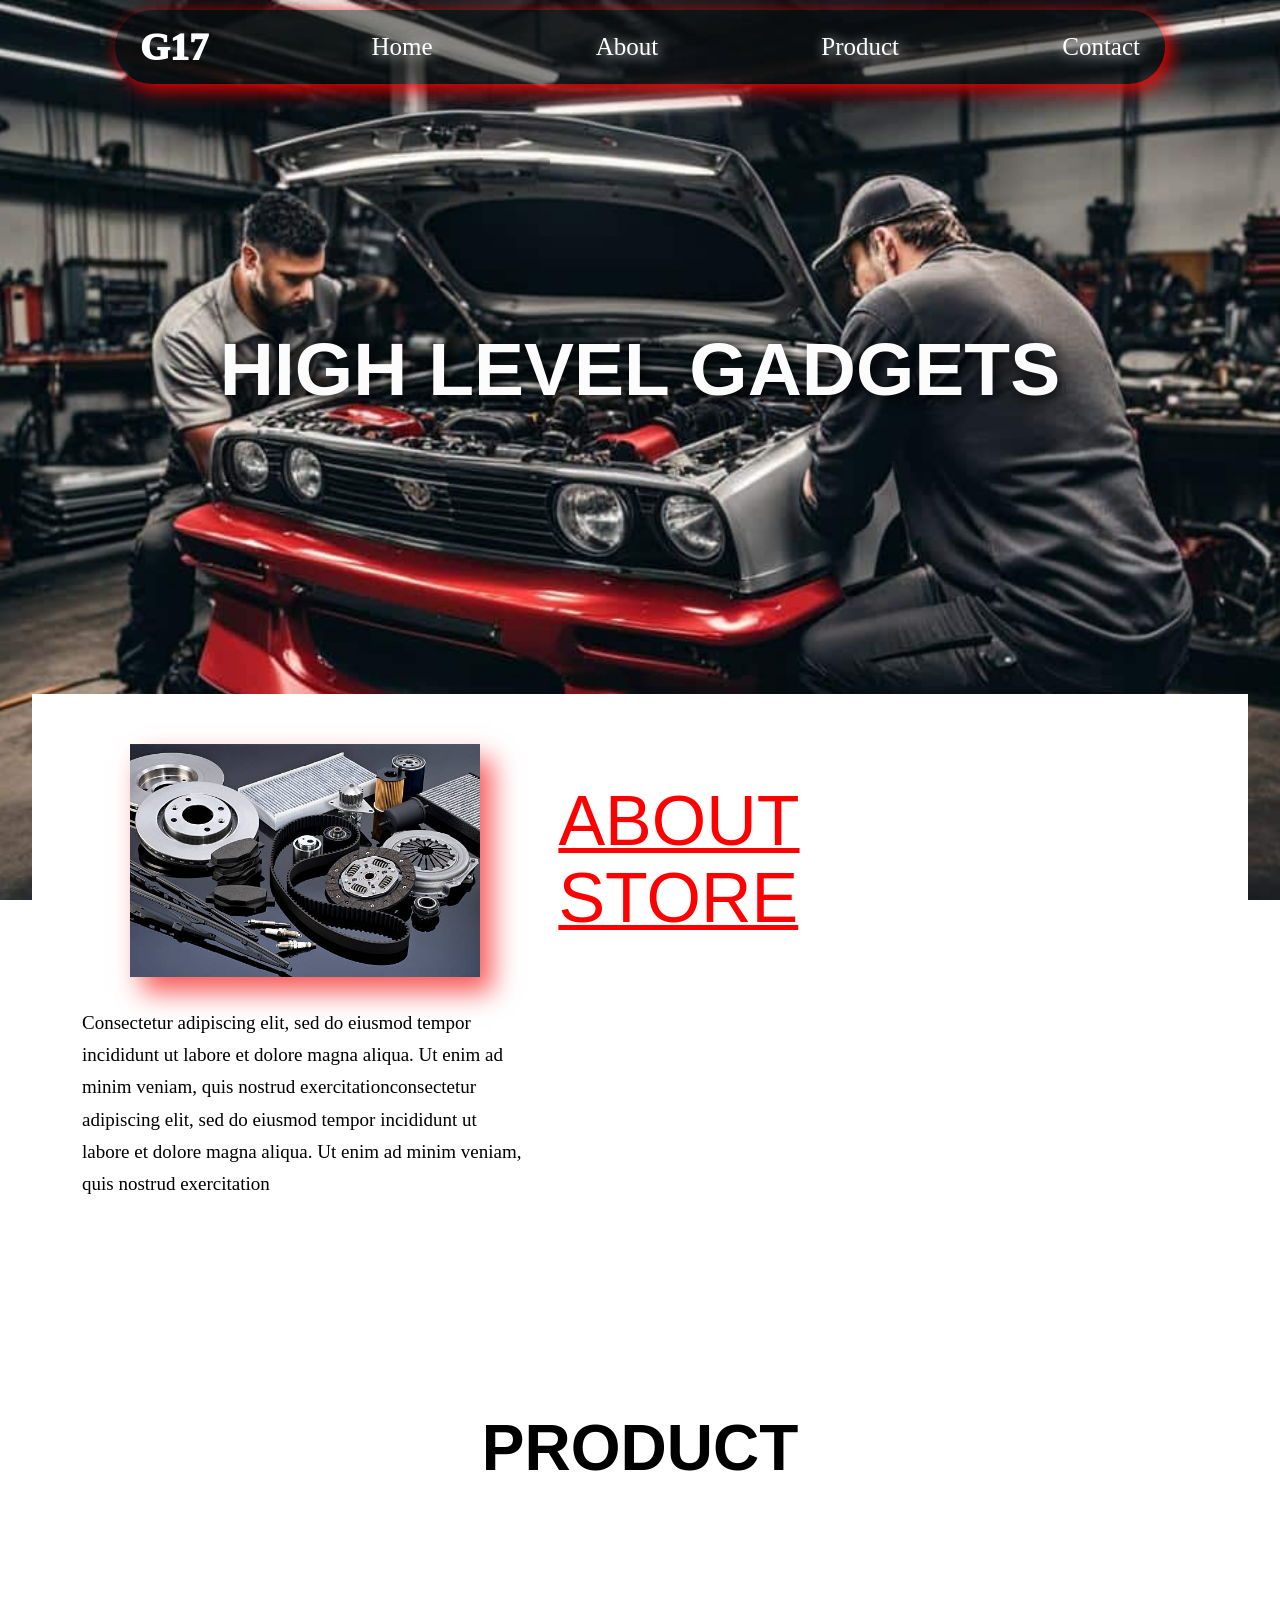
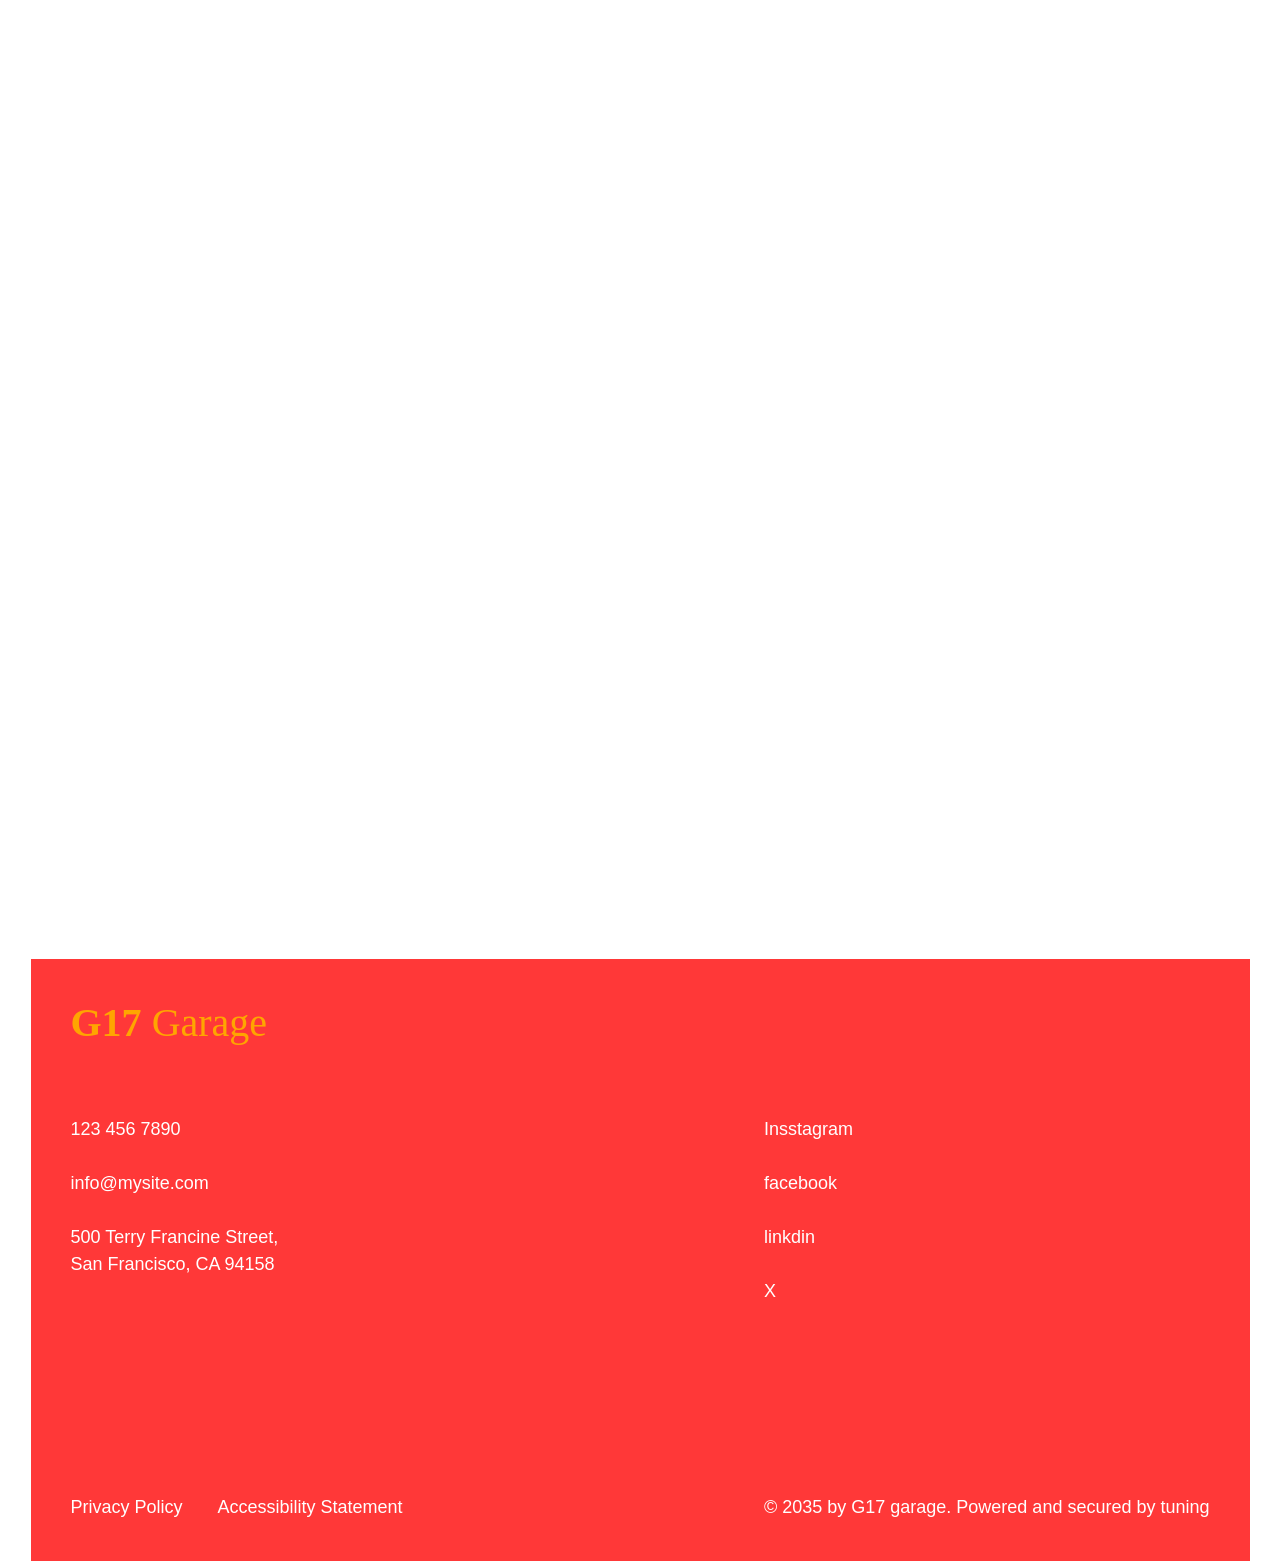
<file: index.html>
<!DOCTYPE html>
<html lang="en">

<head>
    <meta charset="UTF-8">
    <meta name="viewport" content="width=device-width, initial-scale=1.0">
    <title>G17 Garage</title>
    <link rel="stylesheet" href="style.css">
    <link rel="shortcut icon" href="./logo.jpg" type="image/x-icon">
    <link href="https://fonts.cdnfonts.com/css/winob" rel="stylesheet">
    <link href="https://fonts.cdnfonts.com/css/base45" rel="stylesheet">
    <link href="https://unpkg.com/aos@2.3.1/dist/aos.css" rel="stylesheet">
    <script src="https://unpkg.com/aos@2.3.1/dist/aos.js"></script>
    <meta name="viewport" content="width=device-width, initial-scale=1.0">

</head>

<body>
    <header>
        <div class="d1">
            <ul>
                <li><a class="g17" href="#">G17</a></li>
                <li><a class="space" href="./index.html">Home</a></li>
                <li><a href="./about.html">About</a></li>
                <li><a href="./product.html">Product</a></li>
                <li><a class="spacer" href="./contact.html">Contact</a></li>
            </ul>
        </div>
    </header>
    <div class="d2">
        <h2>HIGH LEVEL GADGETS</h2>
    </div>

    <!-- about -->
    <div data-aos="fade-right">
        <div class="d3">
            <div class="d4">
                <img class="bmw" src="./store.jpg" alt="">
            </div>
            <p class="abt">ABOUT <br> STORE</p>
            <p class="pas">Consectetur adipiscing elit, sed do eiusmod tempor <br> incididunt ut labore et dolore magna
                aliqua. Ut enim ad <br> minim veniam, quis nostrud exercitationconsectetur <br> adipiscing elit, sed do
                eiusmod tempor incididunt ut <br>labore et dolore magna aliqua. Ut enim ad minim veniam, <br> quis
                nostrud exercitation</p>
        </div>
    </div>

   <!-- product -->
    <div class="d5">
        <h1>PRODUCT</h1>
    </div>

    <div data-aos="zoom-in" class="product">
        <div class="d6">
            <div class="card" style="width: 18rem;">
                <img src="./spoiler.jpg" class="card-img-top" alt="..." height="250" width="230">
                <div class="card-body">
                    <p>Spoiler</p>
                    <button class="button1" id="b1" onclick="minus()">-</button>
                     <span id="quantity">1</span>
                    <button class="button2" id="b2" onclick="plus()">+</button>
                    <div id="v1" style="border: 1px dotted black; border-radius: 10px; padding: 12px 0px;margin: 5px 70px;">
                        <h6 id="ha" style="font-size: larger;">$100</h6>
                    </div>
                </div>
            </div>
        </div>
        <!-- 2nd pr -->
        <div class="d6">
            <div class="card" style="width: 18rem;">
                <img src="./diffuser" class="card-img-top" alt="..." height="250" width="230">
                <div class="card-body">
                    <p>Diffuser</p>
                    <button class="button1" id="b1" onclick="minus1()">-</button>
                     <span id="quantity1">1</span>
                    <button class="button2" id="b2" onclick="plus1()">+</button>
                    <div style="border: 1px dotted black; border-radius: 10px; padding: 10px 0px;margin: 5px 70px;">
                         <h6 id="hb" style="font-size: larger;">$100</h6>
                    </div>
                </div>
            </div>
        </div>
        <!-- 3rd pr -->
        <div class="d6">
            <div class="card" style="width: 18rem;">
                <img src="./this.webp" class="card-img-top" alt="..." height="250" width="230">
                <div class="card-body">
                    <p>steering</p>
                    <button class="button1" id="b1" onclick="minus2()">-</button>
                     <span id="quantity2">1</span>
                    <button class="button2" id="b2" onclick="plus2()">+</button>
                    <div style="border: 1px dotted black; border-radius: 10px; padding: 10px 0px;margin: 5px 70px;">
                         <h6 id="hc" style="font-size: larger;">$100</h6>
                    </div>
                </div>
            </div>
        </div>
    </div>
    <br>
    <!-- 4rth pr -->
    <div data-aos="zoom-in" class="rowproduct2">
        <div class="d7">
            <div class="card" style="width: 18rem;">
                <img src="./exhaust.webp" class="card-img-top" alt="..." height="250" width="230">
                <div class="card-body">
                    <p>Exhauster</p>
                    <button class="button1" id="b1" onclick="minus3()">-</button>
                    <span id="quantity3">1</span>
                    <button class="button2" id="b2" onclick="plus3()">+</button>
                    <div style="border: 1px dotted black; border-radius: 10px; padding: 10px 0px;margin: 5px 70px;">
                        <h6 id="hd" style="font-size: larger;">$100</h6>
                    </div>
                </div>
            </div>
        </div>
        <!-- 5th pr -->
        <div class="d7">
            <div class="card" style="width: 18rem;">
                <img src="./wrap.webp" class="card-img-top" alt="..." height="250" width="230">
                <div class="card-body">
                    <p>Wrap</p>
                    <button class="button1" id="b1" onclick="minus4()">-</button>
                    <span id="quantity4">1</span>
                    <button class="button2" id="b2" onclick="plus4()">+</button>
                    <div style="border: 1px dotted black; border-radius: 10px; padding: 10px 0px;margin: 5px 70px;">
                        <h6 id="he" style="font-size: larger;">$100</h6>
                    </div>
                </div>
            </div>
        </div>
        <!-- 6th pr -->
        <div class="d7">
            <div class="card" style="width: 18rem;">
                <img src="./tint.webp" class="card-img-top" alt="..." height="250" width="230">
                <div class="card-body">
                    <p>Tint</p>
                    <button class="button1" id="b1" onclick="minus5()">-</button>
                    <span id="quantity5">1</span>
                    <button class="button2" id="b2" onclick="plus5()">+</button>
                    <div style="border: 1px dotted black; border-radius: 10px; padding: 10px 0px;margin: 5px 70px;">
                        <h6 id="hf" style="font-size: larger;">$100</h6>
                    </div>
                </div>
            </div>
        </div>
    </div>
    <!-- contact -->

    <div class="div17">
        <p class="footer"><b>G17</b> Garage</p>


        <div class="div18">
            <p class="personal">123 456 7890 <br><br>info@mysite.com <br><br>500 Terry Francine Street,<br>San
                Francisco, CA 94158 <br><br><br><br><br><br><br><br><br>
                <a class="privacy" href="#">Privacy Policy</a>
                <a class="statement" href="#">Accessibility Statement</a>
            </p>

            <div class="div19">
                <p class="apps">Insstagram <br><br>facebook <br><br>linkdin <br><br>X <br><br><br><br><br><br><br><br>©
                    2035 by G17 garage. Powered and secured by tuning</p>
            </div>
        </div>
    </div>


</body>

<script>

    AOS.init();

    let quantity = 1;
    let quantity1 = 1;
    let quantity2 = 1;
    let quantity3 = 1;
    let quantity4 = 1;
    let quantity5 = 1;

const unitPrice = 100;

function plus() {
    quantity++;

    document.getElementById("quantity").innerText = quantity;

    let total = unitPrice * quantity;

    document.getElementById("ha").innerText ="$ "+ total;
}
function minus() {
    if (quantity > 1) {
        quantity--;

        document.getElementById("quantity").innerText = quantity;

        let total = unitPrice * quantity;

        document.getElementById("ha").innerText = "$ "+ total;
    }
}
    function minus1() {
    if (quantity1 > 1) {
        quantity1--;

        document.getElementById("quantity1").innerText = quantity1;

        let total = unitPrice * quantity1;

        document.getElementById("hb").innerText = "$ "+ total;
    }
}
    function plus1() {
    quantity1++;

    document.getElementById("quantity1").innerText = quantity1;

    let total = unitPrice * quantity1;

    document.getElementById("hb").innerText ="$ "+ total;
}
    function minus2()  {
    if (quantity2 > 1) {
        quantity2--;

        document.getElementById("quantity2").innerText = quantity2;

        let total = unitPrice * quantity2;

        document.getElementById("hc").innerText = "$ "+ total;
    }
}
    function plus2() {
    quantity2++;

    document.getElementById("quantity2").innerText = quantity2;

    let total = unitPrice * quantity2;

    document.getElementById("hc").innerText ="$ "+ total;
}
    // div7
    function minus3() {
    if (quantity3 > 1) {
        quantity3--;

        document.getElementById("quantity3").innerText = quantity3;

        let total = unitPrice * quantity3;

        document.getElementById("hd").innerText = "$ "+ total;
    }
}
    function plus3() {
    quantity3++;

    document.getElementById("quantity3").innerText = quantity3;

    let total = unitPrice * quantity3;

    document.getElementById("hd").innerText ="$ "+ total;
}
    // 5thpr
    function minus4() {
    if (quantity4 > 1) {
        quantity4--;

        document.getElementById("quantity4").innerText = quantity4;

        let total = unitPrice * quantity4;

        document.getElementById("he").innerText = "$ "+ total;
    }
}
    function plus4() {
    quantity4++;

    document.getElementById("quantity4").innerText = quantity4;

    let total = unitPrice * quantity4;

    document.getElementById("he").innerText ="$ "+ total;
}
    // 6thpr
    function minus5() {
    if (quantity5 > 1) {
        quantity5--;

        document.getElementById("quantity5").innerText = quantity5;

        let total = unitPrice * quantity5;

        document.getElementById("hf").innerText = "$ "+ total;
    }
}
    function plus5() {
    quantity5++;

    document.getElementById("quantity5").innerText = quantity5;

    let total = unitPrice * quantity5;

    document.getElementById("hf").innerText ="$ "+ total;
}


</script>

</html>
</file>
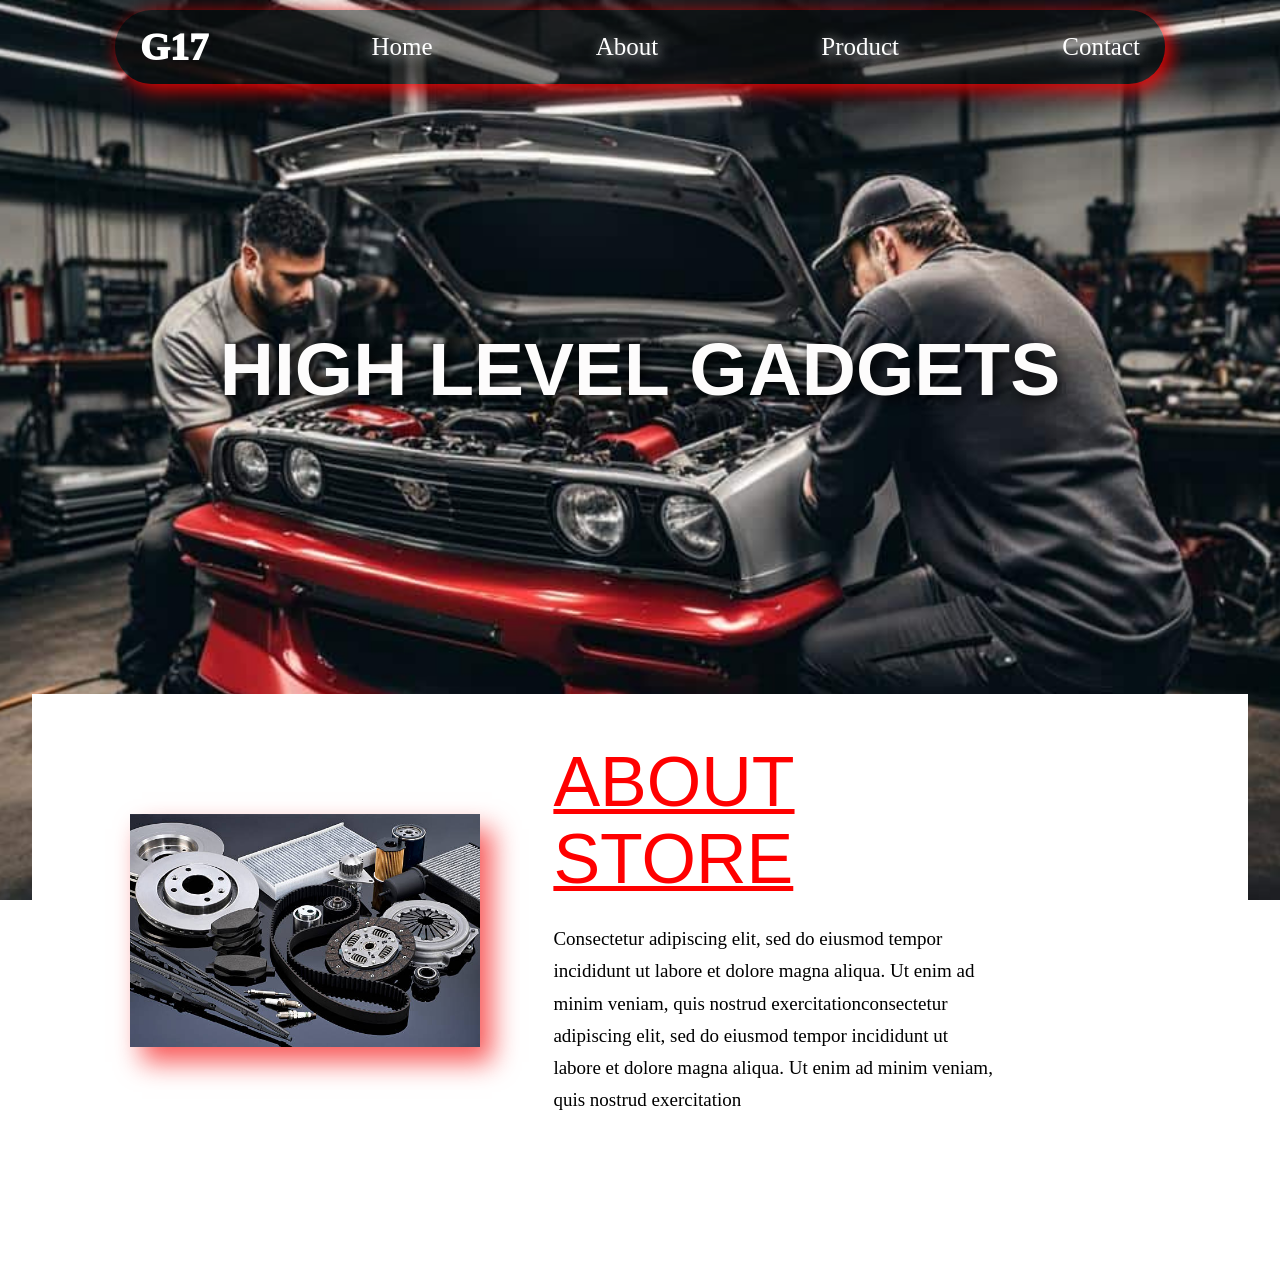
<file: about.html>
<!DOCTYPE html>
<html lang="en">

<head>
    <meta charset="UTF-8">
    <meta name="viewport" content="width=device-width, initial-scale=1.0">
    <title>G17 Garage</title>
    <link rel="shortcut icon" href="./logo.jpg" type="image/x-icon">
    <link href="https://fonts.cdnfonts.com/css/winob" rel="stylesheet">
    <link href="https://fonts.cdnfonts.com/css/base45" rel="stylesheet">
    <link href="https://unpkg.com/aos@2.3.1/dist/aos.css" rel="stylesheet">
    <script src="https://unpkg.com/aos@2.3.1/dist/aos.js"></script>
    <meta name="viewport" content="width=device-width, initial-scale=1.0">
    <style>
    
@import url('https://fonts.cdnfonts.com/css/winob');
@import url('https://fonts.cdnfonts.com/css/base45');


/* =====================================================
   GLOBAL
   ===================================================== */

* {
    margin: 0;
    padding: 0;
    box-sizing: border-box;
}

html {
    width: 100%;
    overflow-x: hidden;
    scroll-behavior: smooth;
}

body {
    width: 100%;
    min-height: 100vh;

    background-image: url("./Car-engine-modifications.jpg");
    background-repeat: no-repeat;

    /* Responsive background */
    background-size: cover;
    background-position: center top;
    background-attachment: fixed;

    overflow-x: hidden;
}


/* =====================================================
   HEADER / NAVBAR
   ===================================================== */

.d1 {
    background-color: rgba(14, 13, 13, 0.483);

    color: rgb(255, 1, 1);

    box-shadow: 5px 5px 20px;

    width: calc(100% - 40px);
    max-width: 1050px;

    min-height: 70px;

    margin: 10px auto;

    border-radius: 45px;

    transition: 0.6s ease,
        
}


/* Navbar hover */

.d1:hover {
    width: calc(100% - 30px);
    max-width: 1100px;

    
}


ul {
    display: flex;

    width: 100%;
    min-height: 70px;

    padding: 15px 25px;

    list-style: none;

    justify-content: space-between;
    align-items: center;

    gap: 20px;

    font-size: clamp(18px, 2vw, 25px);

    text-shadow: 2px 2px 13px white;
}


/* Removed fixed 400px margin */

.space {
    margin-left: 0;
}


/* Removed fixed 20px margin */

.spacer {
    margin-right: 0;
}


.g17 {
    text-shadow: none;

    font-size: clamp(28px, 3vw, 42px);

    font-weight: 1000;

    font-family: fantasy;

    margin-left: 0;
}


a {
    color: white;

    text-decoration: none;

    transition: color 0.5s ease;
}


a:hover {
    color: red;
}


.g17:hover {
    color: white;
}


/* =====================================================
   HERO SECTION
   ===================================================== */

.d2 {
    width: 100%;

    min-height: 500px;

    display: flex;

    justify-content: center;
    align-items: center;

    padding: 100px 20px 50px;
}


h2 {
    width: 100%;

    color: rgb(253, 252, 252);

    margin: 0;

    text-align: center;

    font-size: clamp(35px, 6vw, 75px);

    font-family: 'winob', sans-serif;

    text-shadow: 3px 3px 15px black;
}


/* =====================================================
   ABOUT SECTION
   ===================================================== */

.d3 {
    position: relative;

    width: min(1219px, 95%);

    min-height: 400px;

    height: auto;

    background-color: white;

    margin: 100px auto;

    padding: 40px;

    display: grid;

    grid-template-columns: 40% 60%;

    grid-template-rows: auto auto;

    align-items: center;

    gap: 25px;

    overflow: hidden;
}


/* =====================================================
   STORE IMAGE CONTAINER
   ===================================================== */

.d4 {
    position: relative;

    width: 100%;
    max-width: 350px;

    margin: 0 auto;

    box-shadow:
        12px 15px 25px rgba(245, 8, 8, 0.667);

    transition: box-shadow 0.5s ease;

    grid-row: 1 / 3;

    align-self: center;
}


.d4:hover {
    box-shadow:
        30px 20px 25px rgba(245, 8, 8, 0.667);
}


/* =====================================================
   STORE IMAGE
   ===================================================== */

.bmw {
    display: block;

    width: 100% !important;

    height: auto !important;

    max-width: 350px;

    margin: 0 auto;

    object-fit: cover;

    transition:
        transform 0.5s ease;
}


/* Image hover */

.bmw:hover {
    width: 100% !important;

    height: auto !important;

    transform: scale(1.05);
}


/* =====================================================
   ABOUT TITLE
   ===================================================== */

.abt {
    margin: 0;

    padding: 0;

    font-family:
        'Gill Sans',
        'Gill Sans MT',
        Calibri,
        'Trebuchet MS',
        sans-serif;

    text-decoration: 5px underline;

    font-size: clamp(40px, 5vw, 75px);

    line-height: 1.1;

    color: red;
}


/* =====================================================
   ABOUT PARAGRAPH
   ===================================================== */

.pas {
    margin: 0;

    font-size: clamp(15px, 1.5vw, 19px);

    font-weight: lighter;

    line-height: 1.7;
}


/* =====================================================
   LARGE DESKTOP
   ===================================================== */

@media (min-width: 1200px) {

    .d3 {
        grid-template-columns: 40% 60%;
        padding: 50px;
    }

    .d4 {
        max-width: 350px;
    }

    .abt {
        font-size: 70px;
    }
}


/* =====================================================
   LAPTOP
   ===================================================== */

@media (max-width: 1199px) {

    .d1 {
        width: calc(100% - 30px);
    }

    .d3 {
        width: 94%;

        grid-template-columns: 40% 60%;

        padding: 35px;
    }
}


/* =====================================================
   TABLET
   ===================================================== */

@media (max-width: 900px) {

    /* Navbar */

    .d1 {
        width: calc(100% - 30px);

        border-radius: 30px;
    }

    ul {
        font-size: 18px;

        gap: 15px;

        padding: 0 18px;
    }

    .g17 {
        font-size: 32px;
    }


    /* Hero */

    .d2 {
        min-height: 450px;

        padding-top: 80px;
    }

    h2 {
        font-size: clamp(35px, 7vw, 60px);
    }


    /* About */

    .d3 {
        width: 94%;

        grid-template-columns: 1fr;

        grid-template-rows: auto;

        text-align: center;

        padding: 35px 25px;

        gap: 30px;
    }


    .d4 {
        grid-row: auto;

        width: 80%;

        max-width: 350px;

        margin: 0 auto;
    }


    .abt {
        font-size: clamp(40px, 8vw, 60px);
    }


    .pas {
        font-size: 16px;
    }
}


/* =====================================================
   MOBILE
   ===================================================== */

@media (max-width: 600px) {

    body {
        background-size: cover;

        background-position: center;

        background-attachment: scroll;
    }


    /* ---------------------------------------------
       NAVBAR
       --------------------------------------------- */

    .d1 {
        width: calc(100% - 20px);

        min-height: auto;

        padding: 10px 0;

        border-radius: 25px;
    }


    .d1:hover {
        width: calc(100% - 20px);

        transform: none;
    }


    ul {
        flex-direction: column;

        justify-content: center;

        align-items: center;

        min-height: auto;

        padding: 10px;

        gap: 12px;

        font-size: 18px;
    }


    .g17 {
        margin: 0;

        font-size: 32px;
    }


    .space,
    .spacer {
        margin: 0;
    }


    /* ---------------------------------------------
       HERO
       --------------------------------------------- */

    .d2 {
        min-height: 400px;

        padding: 70px 15px 40px;
    }


    h2 {
        width: 100%;

        font-size: clamp(30px, 10vw, 50px);

        line-height: 1.2;
    }


    /* ---------------------------------------------
       ABOUT
       --------------------------------------------- */

    .d3 {
        width: 94%;

        margin: 60px auto;

        padding: 25px 15px;

        gap: 25px;
    }


    .d4 {
        width: 85%;

        max-width: 300px;
    }


    .bmw {
        width: 100% !important;

        height: auto !important;

        max-width: 300px;
    }


    .bmw:hover {
        width: 100% !important;

        transform: scale(1.03);
    }


    .abt {
        font-size: clamp(35px, 12vw, 55px);

        line-height: 1.1;
    }


    .pas {
        font-size: 15px;

        line-height: 1.6;

        text-align: center;
    }


    /* Remove unwanted <br> spacing effect */

    .pas br {
        display: none;
    }
}


/* =====================================================
   SMALL MOBILE
   ===================================================== */

@media (max-width: 400px) {

    .d1 {
        width: calc(100% - 15px);
    }


    ul {
        font-size: 16px;

        gap: 10px;
    }


    .g17 {
        font-size: 28px;
    }


    .d2 {
        min-height: 350px;
    }


    h2 {
        font-size: 32px;
    }


    .d3 {
        width: 94%;

        padding: 20px 12px;
    }


    .d4 {
        width: 90%;
    }


    .abt {
        font-size: 38px;
    }


    .pas {
        font-size: 14px;
    }
}


    </style>
</head>

<body>
    <header>
        <div class="d1">
            <ul>
                <li><a class="g17" href="#">G17</a></li>
                <li><a class="space" href="./index.html">Home</a></li>
                <li><a href="./about.html">About</a></li>
                <li><a href="./product.html">Product</a></li>
                <li><a class="spacer" href="./contact.html">Contact</a></li>
            </ul>
        </div>
    </header>
    <div class="d2">
        <h2>HIGH LEVEL GADGETS</h2>
    </div>
    <!-- about -->
    <div data-aos="fade-right">
        <div class="d3">
            <div class="d4">
                <img class="bmw" src="./store.jpg" alt="">
            </div>
            <p class="abt">ABOUT <br> STORE</p>
            <p class="pas">Consectetur adipiscing elit, sed do eiusmod tempor <br> incididunt ut labore et dolore magna
                aliqua. Ut enim ad <br> minim veniam, quis nostrud exercitationconsectetur <br> adipiscing elit, sed do
                eiusmod tempor incididunt ut <br>labore et dolore magna aliqua. Ut enim ad minim veniam, <br> quis
                nostrud exercitation</p>
        </div>
    </div>
</body>
<script>
    AOS.init();   
</script>

</html>
</file>
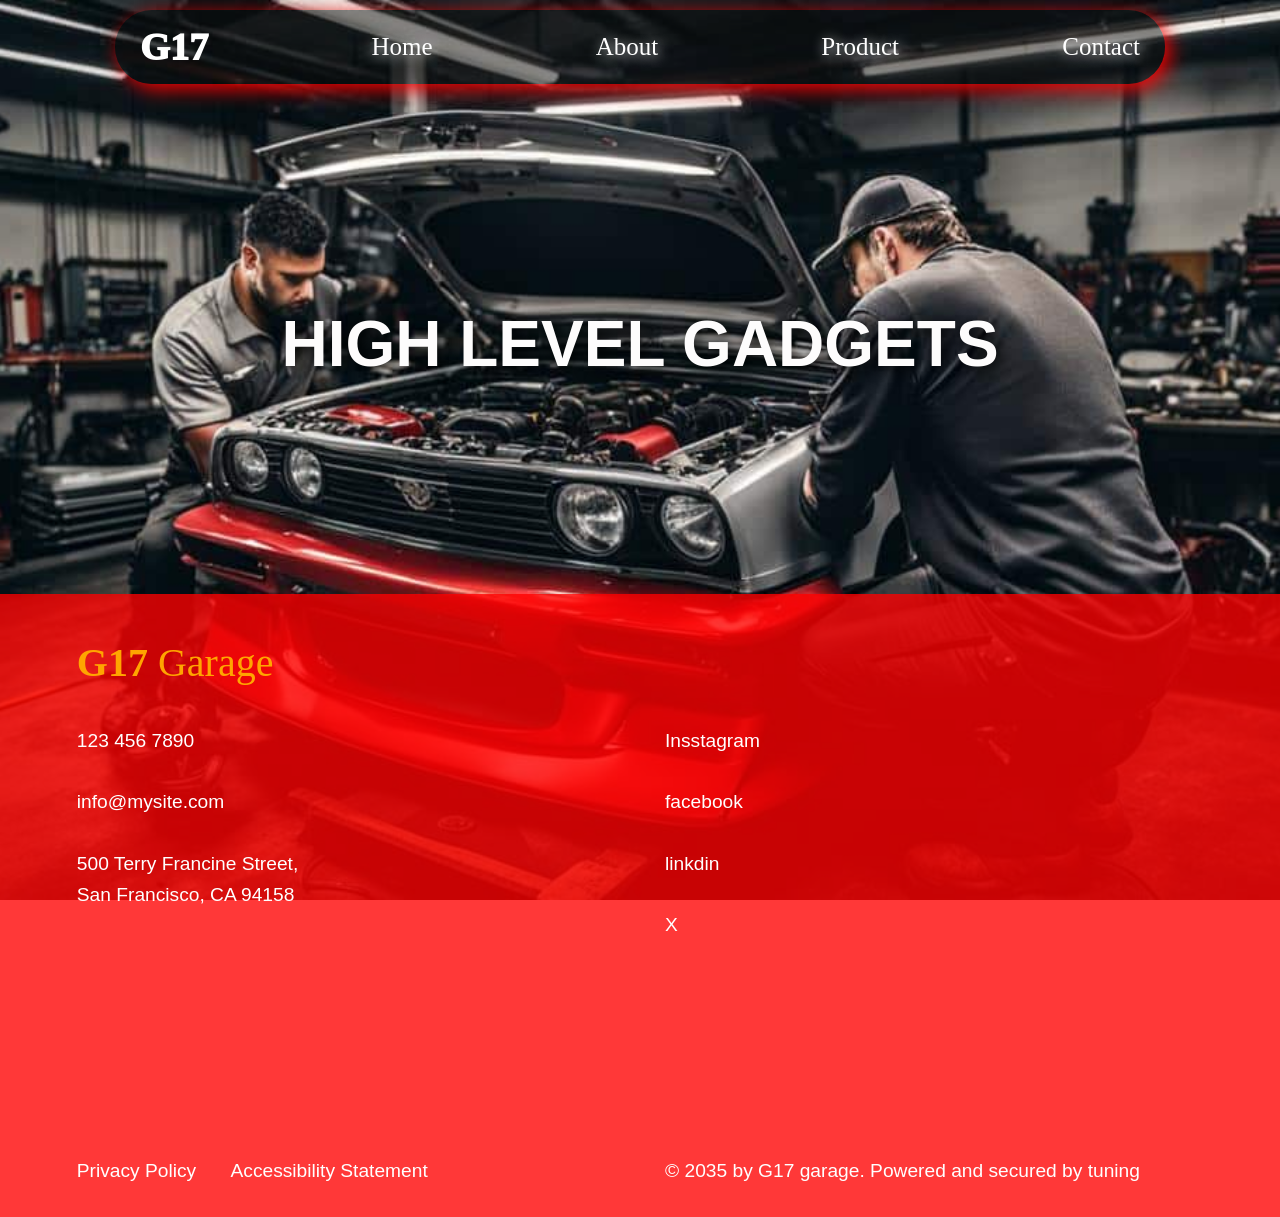
<file: contact.html>
<!DOCTYPE html>
<html lang="en">

<head>
    <meta charset="UTF-8">
    <meta name="viewport" content="width=device-width, initial-scale=1.0">
    <title>Document</title>
    <meta name="viewport" content="width=device-width, initial-scale=1.0">
    <style>
        
@import url('https://fonts.cdnfonts.com/css/winob');
@import url('https://fonts.cdnfonts.com/css/base45');


/* =========================
   GLOBAL
========================= */

* {
    margin: 0;
    padding: 0;
    box-sizing: border-box;
}

html {
    overflow-x: hidden;
    scroll-behavior: smooth;
}

body {
    width: 100%;
    min-height: 100vh;

    background-image: url("./Car-engine-modifications.jpg");
    background-repeat: no-repeat;
    background-size: cover;
    background-position: center top;
    background-attachment: fixed;

    overflow-x: hidden;
}


/* =========================
   NAVBAR
========================= */

.d1 {
    background-color: rgba(14, 13, 13, 0.483);
    color: rgb(255, 1, 1);

    box-shadow: 5px 5px 20px;

    width: calc(100% - 40px);
    max-width: 1050px;

    min-height: 70px;

    margin: 10px auto;

    border-radius: 45px;

    transition: 0.6s ease;
}

.d1:hover {
    width: calc(100% - 30px);
    max-width: 1100px;
}


ul {
    display: flex;

    width: 100%;
    min-height: 70px;

    padding: 15px 25px;

    list-style: none;

    align-items: center;
    justify-content: space-between;

    gap: 20px;

    font-size: clamp(18px, 2vw, 25px);

    text-shadow: 2px 2px 13px white;
}


.space {
    margin-left: 0;
}

.spacer {
    margin-right: 0;
}


.g17 {
    text-shadow: none;

    font-size: clamp(28px, 3vw, 45px);

    font-weight: 1000;

    font-family: fantasy;

    margin-left: 0;
}


a {
    color: white;
    text-decoration: none;

    transition: 0.5s;
}

a:hover {
    color: red;
}

.g17:hover {
    color: white;
}


/* =========================
   HERO
========================= */

.d2 {
    width: 100%;

    min-height: 500px;

    display: flex;

    align-items: center;
    justify-content: center;

    padding: 40px 20px;
}


h2 {
    color: rgb(253, 252, 252);

    margin: 0;

    text-align: center;

    font-size: clamp(35px, 5vw, 65px);

    font-family: 'winob', sans-serif;

    text-shadow: 3px 3px 15px black;
}


/* =========================
   CONTACT SECTION
========================= */

.div17 {
    width: 100%;

    min-height: 480px;

    margin-top: 0;

    padding: 45px 6% 30px;

    background-color: rgba(255, 1, 1, 0.782);

    position: relative;
}


/* =========================
   G17 GARAGE TITLE
========================= */

.footer {
    color: orange;

    padding: 0;

    font-size: clamp(28px, 4vw, 40px);

    margin-bottom: 40px;
}


/* =========================
   CONTACT CONTENT
========================= */

.div18 {
    width: 100%;

    display: grid;

    grid-template-columns: 1fr 1fr;

    gap: 50px;

    font-family: 'Chelsea', sans-serif;
}


/* =========================
   PERSONAL DETAILS
========================= */

.personal {
    margin: 0;

    color: white;

    font-size: clamp(16px, 1.5vw, 20px);

    line-height: 1.6;
}


.privacy {
    padding: 0;

    border: none;

    color: white;

    margin-right: 30px;
}


.statement {
    padding: 0;

    border: none;

    color: white;
}


/* =========================
   SOCIAL MEDIA
========================= */

.div19 {
    display: block;

    font-family: 'Chelsea', sans-serif;
}


.apps {
    margin: 0;

    color: white;

    font-size: clamp(16px, 1.5vw, 20px);

    line-height: 1.6;
}


/* =========================
   TABLET
========================= */

@media (max-width: 900px) {

    .d1 {
        width: calc(100% - 30px);

        border-radius: 35px;
    }


    ul {
        gap: 12px;

        padding: 15px 20px;

        font-size: clamp(16px, 2.5vw, 21px);
    }


    .g17 {
        font-size: 32px;
    }


    .d2 {
        min-height: 420px;
    }


    .div17 {
        padding: 40px 5%;
    }


    .div18 {
        grid-template-columns: 1fr 1fr;

        gap: 30px;
    }
}


/* =========================
   MOBILE
========================= */

@media (max-width: 600px) {

    body {
        background-attachment: scroll;

        background-position: center top;
    }


    /* Navbar */

    .d1 {
        width: calc(100% - 20px);

        min-height: auto;

        margin: 10px auto;

        border-radius: 25px;
    }


    ul {
        flex-direction: column;

        justify-content: center;

        align-items: center;

        gap: 12px;

        padding: 18px;
    }


    .g17 {
        font-size: 35px;
    }


    /* Hero */

    .d2 {
        min-height: 350px;

        padding: 30px 15px;
    }


    h2 {
        font-size: clamp(30px, 9vw, 45px);
    }


    /* Contact */

    .div17 {
        min-height: auto;

        padding: 35px 25px 30px;
    }


    .footer {
        font-size: 32px;

        margin-bottom: 30px;
    }


    .div18 {
        display: grid;

        grid-template-columns: 1fr;

        gap: 40px;
    }


    .personal,
    .apps {
        font-size: 17px;

        line-height: 1.7;
    }


    .privacy,
    .statement {
        display: block;

        margin: 10px 0;
    }


    .div19 {
        width: 100%;
    }
}


/* =========================
   SMALL MOBILE
========================= */

@media (max-width: 400px) {

    .d1 {
        width: calc(100% - 15px);
    }


    ul {
        gap: 10px;

        padding: 15px;
    }


    .g17 {
        font-size: 30px;
    }


    .d2 {
        min-height: 300px;
    }


    h2 {
        font-size: 30px;
    }


    .div17 {
        padding: 30px 20px;
    }


    .footer {
        font-size: 28px;
    }


    .personal,
    .apps {
        font-size: 15px;
    }
}


    </style>
</head>

<body>
    <header>
        <div class="d1">
            <ul>
                <li><a class="g17" href="#">G17</a></li>
                <li><a class="space" href="./index.html">Home</a></li>
                <li><a href="./about.html">About</a></li>
                <li><a href="./product.html">Product</a></li>
                <li><a class="spacer" href="./contact.html">Contact</a></li>
            </ul>
        </div>
    </header>
    <div class="d2">
        <h2>HIGH LEVEL GADGETS</h2>
    </div>

    <!-- contact -->

    <div class="div17">
        <p class="footer"><b>G17</b> Garage</p>


        <div class="div18">
            <p class="personal">123 456 7890 <br><br>info@mysite.com <br><br>500 Terry Francine Street,<br>San
                Francisco, CA 94158 <br><br><br><br><br><br><br><br><br>
                <a class="privacy" href="#">Privacy Policy</a>
                <a class="statement" href="#">Accessibility Statement</a>
            </p>

            <div class="div19">
                <p class="apps">Insstagram <br><br>facebook <br><br>linkdin <br><br>X <br><br><br><br><br><br><br><br>©
                    2035 by G17 garage. Powered and secured by tuning</p>
            </div>
        </div>
    </div>
</body>

</html>
</file>
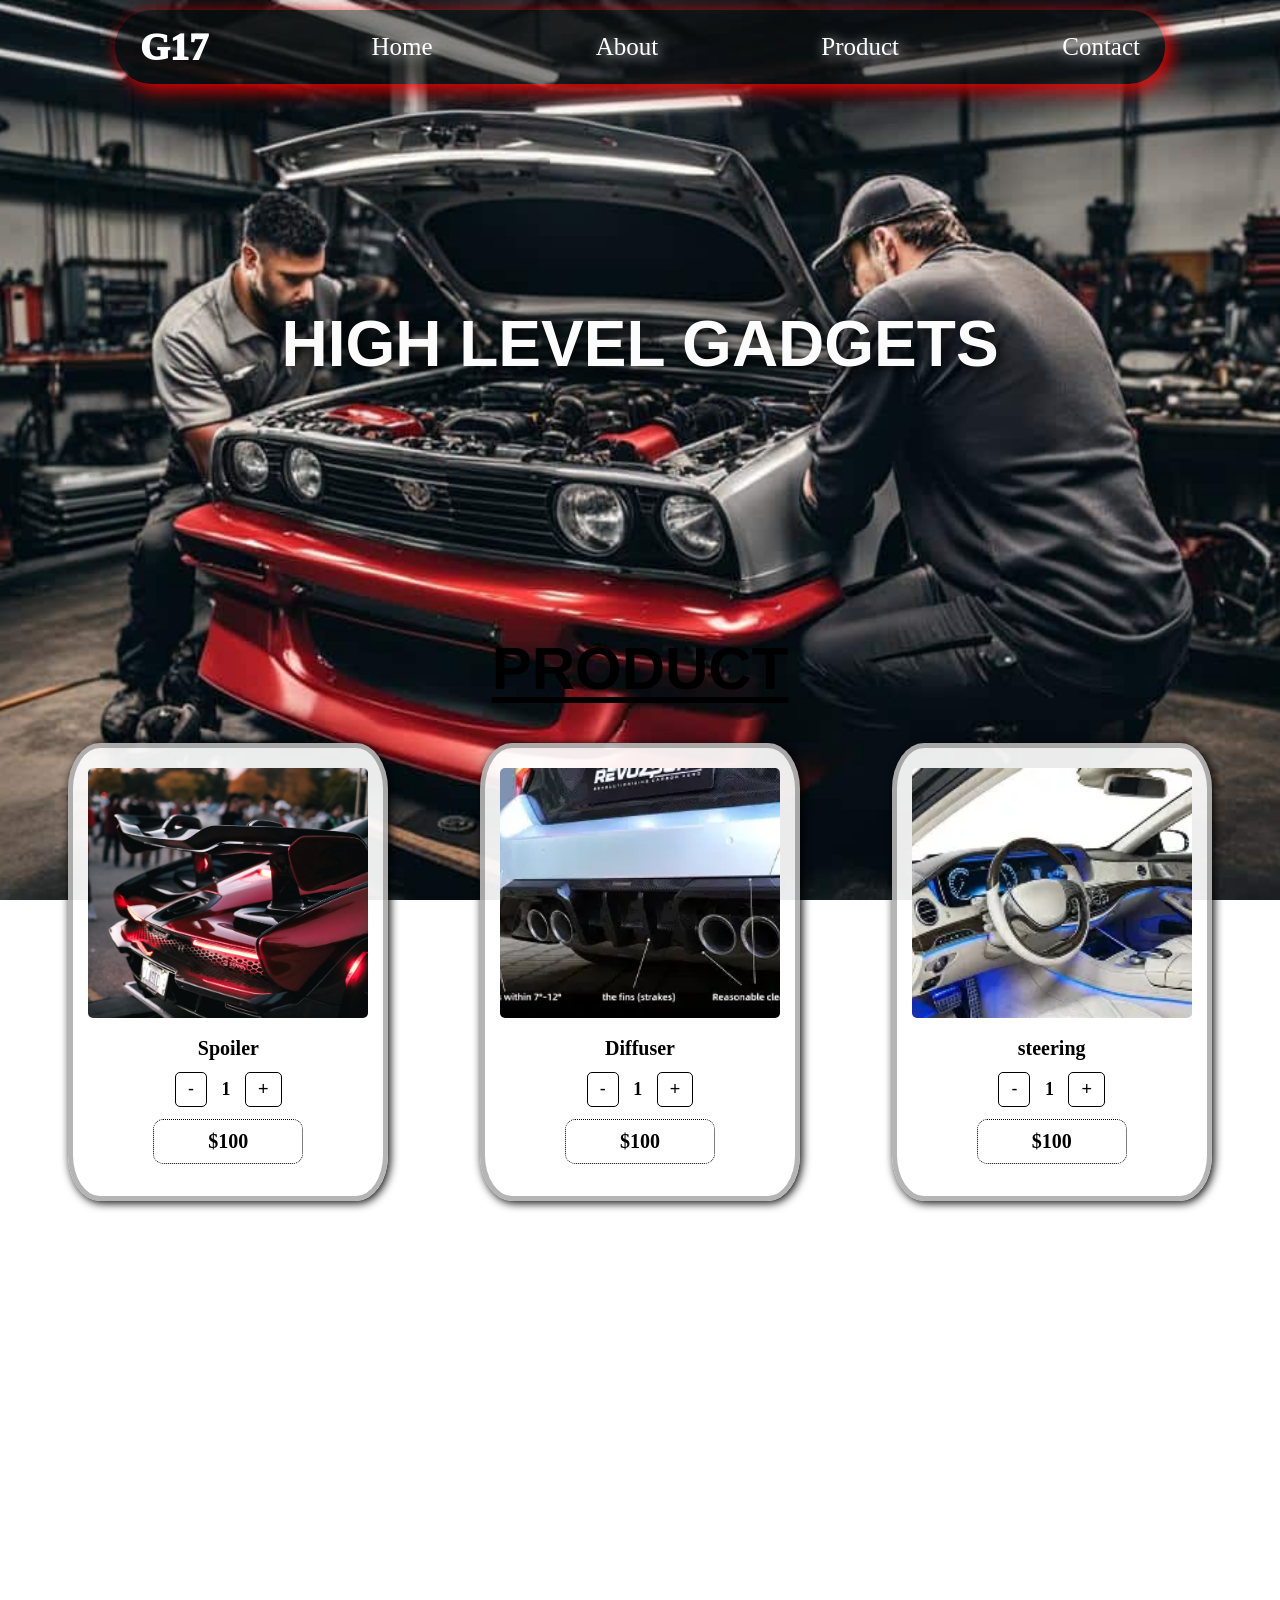
<file: product.html>
<!DOCTYPE html>
<html lang="en">

<head>
    <meta charset="UTF-8">
    <meta name="viewport" content="width=device-width, initial-scale=1.0">
    <title>Document</title>
    <link href="https://fonts.cdnfonts.com/css/winob" rel="stylesheet">
    <link href="https://fonts.cdnfonts.com/css/base45" rel="stylesheet">
    <link href="https://unpkg.com/aos@2.3.1/dist/aos.css" rel="stylesheet">
    <script src="https://unpkg.com/aos@2.3.1/dist/aos.js"></script>
    <meta name="viewport" content="width=device-width, initial-scale=1.0">
    <style>
    @import url('https://fonts.cdnfonts.com/css/winob');
    @import url('https://fonts.cdnfonts.com/css/base45');

    /* =========================
       GLOBAL
    ========================= */

    * {
        margin: 0;
        padding: 0;
        box-sizing: border-box;
    }

    html {
        overflow-x: hidden;
        scroll-behavior: smooth;
    }

    body {
        width: 100%;
        min-height: 100vh;

        background-image: url("./Car-engine-modifications.jpg");
        background-repeat: no-repeat;
        background-size: cover;
        background-position: center top;
        background-attachment: fixed;

        overflow-x: hidden;
    }


    /* =========================
       NAVBAR
    ========================= */

    .d1 {
        background-color: rgba(14, 13, 13, 0.483);
        color: rgb(255, 1, 1);

        box-shadow: 5px 5px 20px;

        width: calc(100% - 40px);
        max-width: 1050px;

        min-height: 70px;

        margin: 10px auto;

        border-radius: 45px;

        transition: 0.6s ease;
    }

    .d1:hover {
        width: calc(100% - 30px);
        max-width: 1100px;
    }


    ul {
        display: flex;

        width: 100%;
        min-height: 70px;

        padding: 15px 25px;

        list-style: none;

        align-items: center;
        justify-content: space-between;

        gap: 20px;

        font-size: clamp(18px, 2vw, 25px);

        text-shadow: 2px 2px 13px white;
    }


    /* Remove old fixed spacing */

    .space {
        margin-left: 0;
    }

    .spacer {
        margin-right: 0;
    }


    .g17 {
        text-shadow: none;

        font-size: clamp(28px, 3vw, 45px);

        font-weight: 1000;

        font-family: fantasy;

        margin-left: 0;
    }


    a {
        color: white;
        text-decoration: none;

        transition: 0.5s;
    }

    a:hover {
        color: red;
    }

    .g17:hover {
        color: white;
    }


    /* =========================
       HERO
    ========================= */

    .d2 {
        width: 100%;

        min-height: 500px;

        display: flex;

        align-items: center;
        justify-content: center;

        padding: 40px 20px;
    }


    h2 {
        color: rgb(253, 252, 252);

        margin: 0;

        text-align: center;

        font-size: clamp(35px, 5vw, 65px);

        font-family: 'winob', sans-serif;

        text-shadow: 3px 3px 15px black;
    }


    /* =========================
       PRODUCT TITLE
    ========================= */

    .d5 {
        width: 100%;

        padding: 40px 20px;

        margin: 0;

        text-align: center;

        font-family: 'Base45', sans-serif;
    }

    .d5 h1 {
        font-size: clamp(35px, 5vw, 60px);

        text-decoration: underline;

        text-underline-offset: 8px;
    }


    /* =========================
       PRODUCTS
    ========================= */

    .product {
        width: min(1200px, 95%);

        margin: 0 auto 50px auto;

        display: grid;

        grid-template-columns: repeat(3, 1fr);

        gap: 35px;

        justify-items: center;

        align-items: start;
    }


    .rowproduct2 {
        width: min(1200px, 95%);

        margin: 0 auto 80px auto;

        display: grid;

        grid-template-columns: repeat(3, 1fr);

        gap: 35px;

        justify-items: center;

        align-items: start;
    }


    /* =========================
       PRODUCT CARD
    ========================= */

    .d6,
    .d7 {
        width: 100%;
        max-width: 320px;

        margin: 0;

        border: 5px solid rgba(0, 0, 0, 0.289);

        text-align: center;

        padding: 20px 15px;

        border-radius: 10%;

        box-shadow: 2px 2px 10px;

        background-color: rgba(255, 255, 255, 0.92);

        transition:
            transform 0.3s ease,
            box-shadow 0.3s ease;
    }


    .d6:hover,
    .d7:hover {
        transform: translateY(-8px);

        box-shadow: 5px 8px 20px rgba(0, 0, 0, 0.35);
    }


    /* =========================
       CARD
    ========================= */

    .card {
        width: 100% !important;

        max-width: 290px;

        margin: auto;
    }


    .card-img-top {
        width: 100% !important;

        height: 250px !important;

        object-fit: cover;

        border-radius: 5px;
    }


    .card-body {
        padding-top: 15px;
    }


    .card-body p {
        font-size: 20px;

        font-weight: 600;

        margin-bottom: 12px;
    }


    /* =========================
       QUANTITY BUTTONS
    ========================= */

    .button1,
    .button2 {
        padding: 6px 12px;

        font-size: 18px;

        cursor: pointer;

        border: 1px solid black;

        border-radius: 5px;

        background: white;

        transition: 0.3s;
    }


    .button1:hover,
    .button2:hover {
        background: black;

        color: white;
    }


    #quantity,
    #quantity1,
    #quantity2,
    #quantity3,
    #quantity4,
    #quantity5 {
        display: inline-block;

        min-width: 30px;

        font-size: 18px;

        font-weight: bold;
    }


    /* =========================
       PRICE BOX
    ========================= */

    #v1,
    .card-body > div:not(.button1) {
        max-width: 150px;

        margin: 12px auto !important;

        padding: 10px !important;
    }


    #v1 h6,
    .card-body h6 {
        margin: 0;

        font-size: 20px !important;
    }


    /* =========================
       LAPTOP
    ========================= */

    @media (max-width: 1100px) {

        .product,
        .rowproduct2 {
            width: 92%;

            gap: 25px;
        }

        .d6,
        .d7 {
            max-width: 300px;
        }
    }


    /* =========================
       TABLET / SMALL LAPTOP
    ========================= */

    @media (max-width: 900px) {

        .d1 {
            width: calc(100% - 30px);

            border-radius: 35px;
        }

        ul {
            gap: 12px;

            padding: 15px 20px;

            font-size: clamp(16px, 2.5vw, 21px);
        }

        .g17 {
            font-size: 32px;
        }


        .d2 {
            min-height: 420px;
        }


        .product,
        .rowproduct2 {
            grid-template-columns: repeat(2, 1fr);

            width: 90%;

            gap: 25px;
        }

        .d6,
        .d7 {
            max-width: 320px;
        }
    }


    /* =========================
       MOBILE
    ========================= */

    @media (max-width: 600px) {

        body {
            background-attachment: scroll;

            background-position: center top;
        }


        /* Navbar */

        .d1 {
            width: calc(100% - 20px);

            min-height: auto;

            margin: 10px auto;

            border-radius: 25px;
        }


        ul {
            flex-direction: column;

            justify-content: center;

            align-items: center;

            gap: 12px;

            padding: 18px;
        }


        .g17 {
            font-size: 35px;
        }


        /* Hero */

        .d2 {
            min-height: 350px;

            padding: 30px 15px;
        }


        h2 {
            font-size: clamp(30px, 9vw, 45px);
        }


        /* Product title */

        .d5 {
            padding: 30px 15px;
        }

        .d5 h1 {
            font-size: 40px;
        }


        /* Products one by one */

        .product,
        .rowproduct2 {
            width: 90%;

            grid-template-columns: 1fr;

            gap: 30px;

            margin-bottom: 50px;
        }


        .d6,
        .d7 {
            width: 100%;

            max-width: 330px;

            margin: auto;
        }


        .card {
            max-width: 100%;
        }


        .card-img-top {
            height: 250px !important;
        }
    }


    /* =========================
       SMALL MOBILE
    ========================= */

    @media (max-width: 400px) {

        .d1 {
            width: calc(100% - 15px);
        }


        ul {
            gap: 10px;

            padding: 15px;
        }


        .g17 {
            font-size: 30px;
        }


        .d2 {
            min-height: 300px;
        }


        h2 {
            font-size: 30px;
        }


        .d5 h1 {
            font-size: 35px;
        }


        .d6,
        .d7 {
            padding: 15px 10px;
        }


        .card-img-top {
            height: 220px !important;
        }
    }
</style>
</head>

<body>
    <header>
        <div class="d1">
            <ul>
                <li><a class="g17" href="#">G17</a></li>
                <li><a class="space" href="./index.html">Home</a></li>
                <li><a href="./about.html">About</a></li>
                <li><a href="./product.html">Product</a></li>
                <li><a class="spacer" href="./contact.html">Contact</a></li>
            </ul>
        </div>
    </header>
    <div class="d2">
        <h2>HIGH LEVEL GADGETS</h2>
    </div>

    <!-- product -->
    <div class="d5">
        <h1>PRODUCT</h1>
    </div>

    <div data-aos="zoom-in" class="product">
        <div class="d6">
            <div class="card" style="width: 18rem;">
                <img src="./spoiler.jpg" class="card-img-top" alt="..." height="250" width="230">
                <div class="card-body">
                    <p>Spoiler</p>
                    <button class="button1" id="b1" onclick="minus()">-</button>
                     <span id="quantity">1</span>
                    <button class="button2" id="b2" onclick="plus()">+</button>
                    <div id="v1" style="border: 1px dotted black; border-radius: 10px; padding: 12px 0px;margin: 5px 70px;">
                        <h6 id="ha" style="font-size: larger;">$100</h6>
                    </div>
                </div>
            </div>
        </div>
        <!-- 2nd pr -->
        <div class="d6">
            <div class="card" style="width: 18rem;">
                <img src="./diffuser" class="card-img-top" alt="..." height="250" width="230">
                <div class="card-body">
                    <p>Diffuser</p>
                    <button class="button1" id="b1" onclick="minus1()">-</button>
                     <span id="quantity1">1</span>
                    <button class="button2" id="b2" onclick="plus1()">+</button>
                    <div style="border: 1px dotted black; border-radius: 10px; padding: 10px 0px;margin: 5px 70px;">
                         <h6 id="hb" style="font-size: larger;">$100</h6>
                    </div>
                </div>
            </div>
        </div>
        <!-- 3rd pr -->
        <div class="d6">
            <div class="card" style="width: 18rem;">
                <img src="./this.webp" class="card-img-top" alt="..." height="250" width="230">
                <div class="card-body">
                    <p>steering</p>
                    <button class="button1" id="b1" onclick="minus2()">-</button>
                     <span id="quantity2">1</span>
                    <button class="button2" id="b2" onclick="plus2()">+</button>
                    <div style="border: 1px dotted black; border-radius: 10px; padding: 10px 0px;margin: 5px 70px;">
                         <h6 id="hc" style="font-size: larger;">$100</h6>
                    </div>
                </div>
            </div>
        </div>
    </div>
    <br>
    <!-- 4rth pr -->
    <div data-aos="zoom-in" class="rowproduct2">
        <div class="d7">
            <div class="card" style="width: 18rem;">
                <img src="./exhaust.webp" class="card-img-top" alt="..." height="250" width="230">
                <div class="card-body">
                    <p>Exhauster</p>
                    <button class="button1" id="b1" onclick="minus3()">-</button>
                    <span id="quantity3">1</span>
                    <button class="button2" id="b2" onclick="plus3()">+</button>
                    <div style="border: 1px dotted black; border-radius: 10px; padding: 10px 0px;margin: 5px 70px;">
                        <h6 id="hd" style="font-size: larger;">$100</h6>
                    </div>
                </div>
            </div>
        </div>
        <!-- 5th pr -->
        <div class="d7">
            <div class="card" style="width: 18rem;">
                <img src="./wrap.webp" class="card-img-top" alt="..." height="250" width="230">
                <div class="card-body">
                    <p>Wrap</p>
                    <button class="button1" id="b1" onclick="minus4()">-</button>
                    <span id="quantity4">1</span>
                    <button class="button2" id="b2" onclick="plus4()">+</button>
                    <div style="border: 1px dotted black; border-radius: 10px; padding: 10px 0px;margin: 5px 70px;">
                        <h6 id="he" style="font-size: larger;">$100</h6>
                    </div>
                </div>
            </div>
        </div>
        <!-- 6th pr -->
        <div class="d7">
            <div class="card" style="width: 18rem;">
                <img src="./tint.webp" class="card-img-top" alt="..." height="250" width="230">
                <div class="card-body">
                    <p>Tint</p>
                    <button class="button1" id="b1" onclick="minus5()">-</button>
                    <span id="quantity5">1</span>
                    <button class="button2" id="b2" onclick="plus5()">+</button>
                    <div style="border: 1px dotted black; border-radius: 10px; padding: 10px 0px;margin: 5px 70px;">
                        <h6 id="hf" style="font-size: larger;">$100</h6>
                    </div>
                </div>
            </div>
        </div>
    </div>
</body>
<script>
    AOS.init();

    let quantity = 1;
    let quantity1 = 1;
    let quantity2 = 1;
    let quantity3 = 1;
    let quantity4 = 1;
    let quantity5 = 1;

const unitPrice = 100;

function plus() {
    quantity++;

    document.getElementById("quantity").innerText = quantity;

    let total = unitPrice * quantity;

    document.getElementById("ha").innerText ="$ "+ total;
}
function minus() {
    if (quantity > 1) {
        quantity--;

        document.getElementById("quantity").innerText = quantity;

        let total = unitPrice * quantity;

        document.getElementById("ha").innerText = "$ "+ total;
    }
}
    function minus1() {
    if (quantity1 > 1) {
        quantity1--;

        document.getElementById("quantity1").innerText = quantity1;

        let total = unitPrice * quantity1;

        document.getElementById("hb").innerText = "$ "+ total;
    }
}
    function plus1() {
    quantity1++;

    document.getElementById("quantity1").innerText = quantity1;

    let total = unitPrice * quantity1;

    document.getElementById("hb").innerText ="$ "+ total;
}
    function minus2()  {
    if (quantity2 > 1) {
        quantity2--;

        document.getElementById("quantity2").innerText = quantity2;

        let total = unitPrice * quantity2;

        document.getElementById("hc").innerText = "$ "+ total;
    }
}
    function plus2() {
    quantity2++;

    document.getElementById("quantity2").innerText = quantity2;

    let total = unitPrice * quantity2;

    document.getElementById("hc").innerText ="$ "+ total;
}
    // div7
    function minus3() {
    if (quantity3 > 1) {
        quantity3--;

        document.getElementById("quantity3").innerText = quantity3;

        let total = unitPrice * quantity3;

        document.getElementById("hd").innerText = "$ "+ total;
    }
}
    function plus3() {
    quantity3++;

    document.getElementById("quantity3").innerText = quantity3;

    let total = unitPrice * quantity3;

    document.getElementById("hd").innerText ="$ "+ total;
}
    // 5thpr
    function minus4() {
    if (quantity4 > 1) {
        quantity4--;

        document.getElementById("quantity4").innerText = quantity4;

        let total = unitPrice * quantity4;

        document.getElementById("he").innerText = "$ "+ total;
    }
}
    function plus4() {
    quantity4++;

    document.getElementById("quantity4").innerText = quantity4;

    let total = unitPrice * quantity4;

    document.getElementById("he").innerText ="$ "+ total;
}
    // 6thpr
    function minus5() {
    if (quantity5 > 1) {
        quantity5--;

        document.getElementById("quantity5").innerText = quantity5;

        let total = unitPrice * quantity5;

        document.getElementById("hf").innerText = "$ "+ total;
    }
}
    function plus5() {
    quantity5++;

    document.getElementById("quantity5").innerText = quantity5;

    let total = unitPrice * quantity5;

    document.getElementById("hf").innerText ="$ "+ total;
}
</script>

</html>
</file>
<file: style.css>
@import url('https://fonts.cdnfonts.com/css/winob');
@import url('https://fonts.cdnfonts.com/css/base45');


/* =====================================================
   GLOBAL
   ===================================================== */

* {
    margin: 0;
    padding: 0;
    box-sizing: border-box;
}

html {
    width: 100%;
    overflow-x: hidden;
    scroll-behavior: smooth;
}

body {
    width: 100%;
    min-height: 100vh;

    background-image: url("./Car-engine-modifications.jpg");
    background-repeat: no-repeat;
    background-size: cover;
    background-position: center top;
    background-attachment: fixed;

    overflow-x: hidden;
}


/* =====================================================
   NAVBAR
   ===================================================== */

.d1 {
    background-color: rgba(14, 13, 13, 0.483);
    color: rgb(255, 1, 1);

    box-shadow: 5px 5px 20px;

    min-height: 70px;
    width: calc(100% - 40px);
    max-width: 1050px;

    margin: 10px auto;

    border-radius: 45px;

    transition: 0.6s ease,
        
}


/* Desktop hover */

.d1:hover {
    width: calc(100% - 30px);
    max-width: 1100px;
    
}


ul {
    display: flex;

    width: 100%;

    min-height: 70px;

    padding: 15px 25px;

    list-style: none;

    justify-content: space-between;
    align-items: center;

    font-size: clamp(18px, 2vw, 25px);

    text-shadow: 2px 2px 13px white;

    gap: 20px;
}


.space {
    margin-left: 0;
}


.spacer {
    margin-right: 0;
}


.g17 {
    text-shadow: none;

    font-size: clamp(28px, 3vw, 42px);

    font-weight: 1000;

    font-family: fantasy;

    margin-left: 0;
}


a {
    color: white;
    text-decoration: none;

    transition: color 0.5s ease;
}


a:hover {
    color: red;
}


.g17:hover {
    color: white;
}


/* =====================================================
   HERO SECTION
   ===================================================== */

.d2 {
    width: 100%;

    min-height: 500px;

    display: flex;

    justify-content: center;
    align-items: center;

    padding: 100px 20px 50px;
}


h2 {
    color: rgb(253, 252, 252);

    margin: 0;

    width: 100%;

    text-align: center;

    font-size: clamp(35px, 6vw, 75px);

    font-family: 'winob', sans-serif;

    text-shadow: 3px 3px 15px black;
}


/* =====================================================
   ABOUT SECTION
   ===================================================== */

.d3 {
    width: min(1219px, 95%);

    min-height: 400px;

    background-color: white;

    margin: 100px auto;

    padding: 40px;

    display: grid;

    grid-template-columns: 1fr 1fr;

    grid-template-rows: auto auto;

    align-items: center;

    gap: 30px;

    overflow: hidden;
}


/* Image container */

.d4 {
    width: 100%;
    max-width: 350px;

    margin: 0 auto;

    box-shadow:
        12px 15px 25px rgba(245, 8, 8, 0.667);

    transition: box-shadow 0.5s ease;
}


.d4:hover {
    box-shadow:
        25px 20px 25px rgba(245, 8, 8, 0.667);
}


/* BMW / Store image */

.bmw {
    display: block;

    width: 100% !important;
    height: auto !important;

    max-width: 350px;

    margin: 0 auto;

    object-fit: cover;

    transition:
        transform 0.5s ease,
        width 0.5s ease;
}


.bmw:hover {
    width: 100% !important;
    height: auto !important;

    transform: scale(1.05);
}


/* About heading */

.abt {
    margin: 0;

    padding: 0;

    font-family:
        'Gill Sans',
        'Gill Sans MT',
        Calibri,
        'Trebuchet MS',
        sans-serif;

    text-decoration: 5px underline;

    font-size: clamp(40px, 5vw, 75px);

    color: red;

    line-height: 1.1;
}


/* About paragraph */

.pas {
    margin: 0;

    font-size: clamp(15px, 1.5vw, 19px);

    font-weight: lighter;

    line-height: 1.7;
}


/* =====================================================
   PRODUCT TITLE
   ===================================================== */

.d5 {
    width: 100%;

    padding: 60px 20px;

    text-align: center;

    font-family: 'Base45', sans-serif;
}


.d5 h1 {
    font-size: clamp(35px, 5vw, 65px);
}


/* =====================================================
   PRODUCTS
   ===================================================== */

.product,
.rowproduct2 {

    width: 100%;

    max-width: 1250px;

    margin: 0 auto;

    padding: 0 20px;

    display: grid;

    grid-template-columns:
        repeat(auto-fit, minmax(280px, 1fr));

    gap: 40px;

    justify-items: center;

    align-items: start;
}


/* Product cards */

.d6,
.d7 {

    width: 100%;

    max-width: 320px;

    margin: 0;

    border: 5px solid rgba(0, 0, 0, 0.289);

    text-align: center;

    padding: 20px 10px;

    border-radius: 10%;

    box-shadow: 2px 2px 10px;

    background-color: rgba(255, 255, 255, 0.95);

    transition:
        transform 0.4s ease,
        box-shadow 0.4s ease;
}


.d6:hover,
.d7:hover {

    transform: translateY(-10px);

    box-shadow: 5px 8px 20px rgba(0, 0, 0, 0.4);
}


/* =====================================================
   BOOTSTRAP CARD FIX
   ===================================================== */

/*
   Your HTML has:

   style="width: 18rem;"

   So we override that here.
*/

.card {

    width: 100% !important;

    max-width: 290px;

    margin: 0 auto;
}


/* Product images */

.card-img-top {

    width: 100% !important;

    height: 250px !important;

    max-width: 100%;

    object-fit: cover;

    border-radius: 8px;
}


/* Product name */

.card-body p {

    font-size: 20px;

    font-weight: bold;

    margin: 15px 0;
}


/* =====================================================
   QUANTITY BUTTONS
   ===================================================== */

.button1,
.button2 {

    padding: 5px 12px;

    min-width: 35px;

    cursor: pointer;

    border: 1px solid #555;

    border-radius: 5px;

    background-color: white;

    transition:
        background-color 0.3s ease,
        color 0.3s ease;
}


.button1:hover,
.button2:hover {

    background-color: red;

    color: white;
}


/* Quantity number */

#quantity,
#quantity1,
#quantity2,
#quantity3,
#quantity4,
#quantity5 {

    display: inline-block;

    margin: 0 10px;

    font-weight: bold;
}


/* Price box */

#v1,
.card-body > div {

    max-width: 160px;

    margin: 10px auto !important;

    padding: 10px !important;

    text-align: center;
}


/* =====================================================
   CONTACT / FOOTER
   ===================================================== */

.div17 {

    width: 100%;

    max-width: 1219px;

    min-height: 480px;

    background-color: rgba(255, 1, 1, 0.782);

    margin: 100px auto 0;

    padding: 40px;

    position: relative;

    overflow: hidden;
}


.footer {

    color: orange;

    padding: 0;

    margin: 0;

    font-size: clamp(25px, 4vw, 40px);
}


/* =====================================================
   CONTACT CONTENT
   ===================================================== */

.div18 {

    display: flex;

    flex-wrap: wrap;

    justify-content: space-between;

    align-items: flex-start;

    gap: 40px;

    margin-top: 70px;

    font-family: 'Chelsea', sans-serif;
}


.personal {

    margin: 0;

    color: white;

    font-size: clamp(15px, 1.5vw, 18px);

    line-height: 1.5;
}


.privacy {

    padding: 0;

    border: none;

    color: white;
}


.statement {

    padding-left: 30px;

    border: none;

    color: white;
}


/* Social media */

.div19 {

    display: flex;

    font-family: 'Chelsea', sans-serif;
}


.apps {

    margin: 0;

    color: white;

    font-size: clamp(15px, 1.5vw, 18px);

    line-height: 1.5;
}


/* =====================================================
   LARGE LAPTOP / DESKTOP
   ===================================================== */

@media (min-width: 1200px) {

    .d3 {

        grid-template-columns: 40% 60%;

        padding: 50px;
    }

    .d4 {

        max-width: 350px;
    }

    .abt {

        font-size: 70px;
    }

}


/* =====================================================
   LAPTOP
   ===================================================== */

@media (max-width: 1199px) {

    .d1 {

        width: calc(100% - 30px);
    }


    .d3 {

        width: 94%;

        padding: 35px;

        grid-template-columns: 40% 60%;
    }


    .product,
    .rowproduct2 {

        grid-template-columns:
            repeat(3, minmax(250px, 1fr));

        gap: 25px;
    }

}


/* =====================================================
   TABLET
   ===================================================== */

@media (max-width: 900px) {

    /* Navbar */

    .d1 {

        width: calc(100% - 30px);

        border-radius: 30px;
    }


    ul {

        font-size: 18px;

        gap: 15px;

        padding: 0 18px;
    }


    .g17 {

        font-size: 32px;
    }


    /* Hero */

    .d2 {

        min-height: 450px;

        padding-top: 80px;
    }


    h2 {

        font-size: clamp(35px, 7vw, 60px);
    }


    /* About */

    .d3 {

        width: 94%;

        grid-template-columns: 1fr;

        grid-template-rows: auto;

        text-align: center;

        padding: 35px 25px;
    }


    .d4 {

        order: 1;
    }


    .abt {

        order: 2;

        font-size: clamp(40px, 8vw, 60px);
    }


    .pas {

        order: 3;
    }


    /* Products */

    .product,
    .rowproduct2 {

        grid-template-columns:
            repeat(2, minmax(250px, 1fr));

        gap: 30px;
    }


    /* Contact */

    .div17 {

        padding: 35px;

        min-height: 500px;
    }


    .div18 {

        justify-content: space-around;
    }

}


/* =====================================================
   MOBILE
   ===================================================== */

@media (max-width: 600px) {

    body {

        background-size: cover;

        background-position: center;

        background-attachment: scroll;
    }


    /* ---------------------------------------------
       NAVBAR
       --------------------------------------------- */

    .d1 {

        width: calc(100% - 20px);

        min-height: auto;

        border-radius: 25px;

        padding: 10px 0;
    }


    .d1:hover {

        width: calc(100% - 20px);

        transform: none;
    }


    ul {

        flex-direction: column;

        justify-content: center;

        align-items: center;

        min-height: auto;

        padding: 10px;

        gap: 12px;

        font-size: 18px;
    }


    .g17 {

        margin: 0;

        font-size: 32px;
    }


    .space,
    .spacer {

        margin: 0;
    }


    /* ---------------------------------------------
       HERO
       --------------------------------------------- */

    .d2 {

        min-height: 400px;

        padding: 70px 15px 40px;
    }


    h2 {

        width: 100%;

        font-size: clamp(30px, 10vw, 50px);

        line-height: 1.2;
    }


    /* ---------------------------------------------
       ABOUT
       --------------------------------------------- */

    .d3 {

        width: 94%;

        margin: 60px auto;

        padding: 25px 15px;

        gap: 25px;
    }


    .d4 {

        width: 85%;

        max-width: 300px;
    }


    .bmw {

        width: 100% !important;

        height: auto !important;
    }


    .bmw:hover {

        width: 100% !important;

        transform: scale(1.03);
    }


    .abt {

        font-size: clamp(35px, 12vw, 55px);

        line-height: 1.1;
    }


    .pas {

        font-size: 15px;

        line-height: 1.6;

        text-align: center;
    }


    /* ---------------------------------------------
       PRODUCT TITLE
       --------------------------------------------- */

    .d5 {

        padding: 35px 15px;
    }


    .d5 h1 {

        font-size: 40px;
    }


    /* ---------------------------------------------
       PRODUCTS
       --------------------------------------------- */

    .product,
    .rowproduct2 {

        width: 100%;

        grid-template-columns: 1fr;

        gap: 25px;

        padding: 0 15px;
    }


    .d6,
    .d7 {

        width: 100%;

        max-width: 320px;

        margin: 0 auto;
    }


    .card {

        width: 100% !important;

        max-width: 280px;
    }


    .card-img-top {

        width: 100% !important;

        height: 230px !important;

        object-fit: cover;
    }


    /* ---------------------------------------------
       CONTACT
       --------------------------------------------- */

    .div17 {

        width: 100%;

        min-height: 650px;

        margin-top: 70px;

        padding: 30px 20px;
    }


    .footer {

        font-size: 28px;
    }


    .div18 {

        flex-direction: column;

        align-items: center;

        text-align: center;

        gap: 40px;

        margin-top: 50px;
    }


    .personal,
    .apps {

        margin: 0;

        font-size: 15px;

        line-height: 1.6;
    }


    .privacy,
    .statement {

        display: inline-block;

        margin-top: 10px;

        padding: 0 5px;
    }


    .div19 {

        width: 100%;

        justify-content: center;
    }

}


/* =====================================================
   SMALL MOBILE
   ===================================================== */

@media (max-width: 400px) {

    .d1 {

        width: calc(100% - 15px);
    }


    ul {

        font-size: 16px;

        gap: 10px;
    }


    .g17 {

        font-size: 28px;
    }


    .d2 {

        min-height: 350px;
    }


    h2 {

        font-size: 32px;
    }


    .d3 {

        padding: 20px 12px;
    }


    .abt {

        font-size: 38px;
    }


    .pas {

        font-size: 14px;
    }


    .d5 h1 {

        font-size: 35px;
    }


    .d6,
    .d7 {

        max-width: 290px;
    }


    .card-img-top {

        height: 210px !important;
    }


    .div17 {

        min-height: 680px;

        padding: 25px 15px;
    }


    .footer {

        font-size: 25px;
    }

}
</file>
